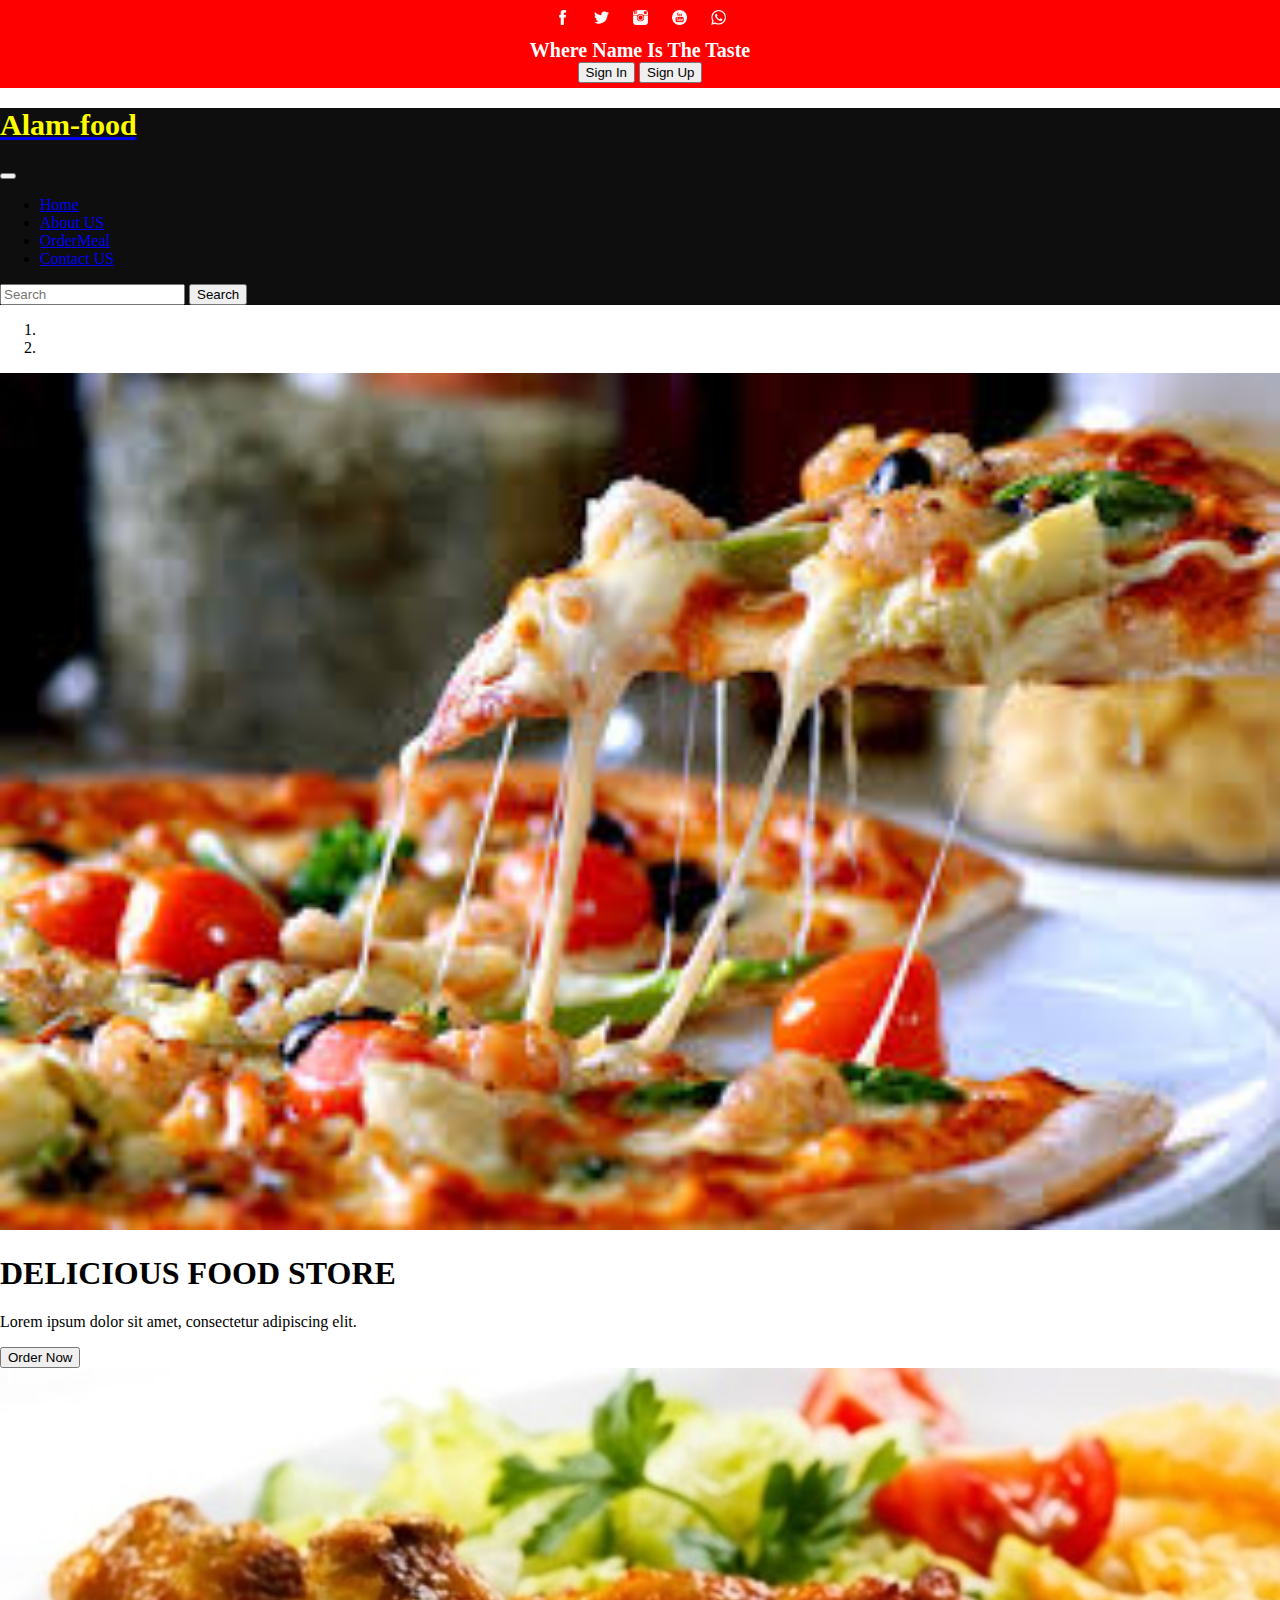
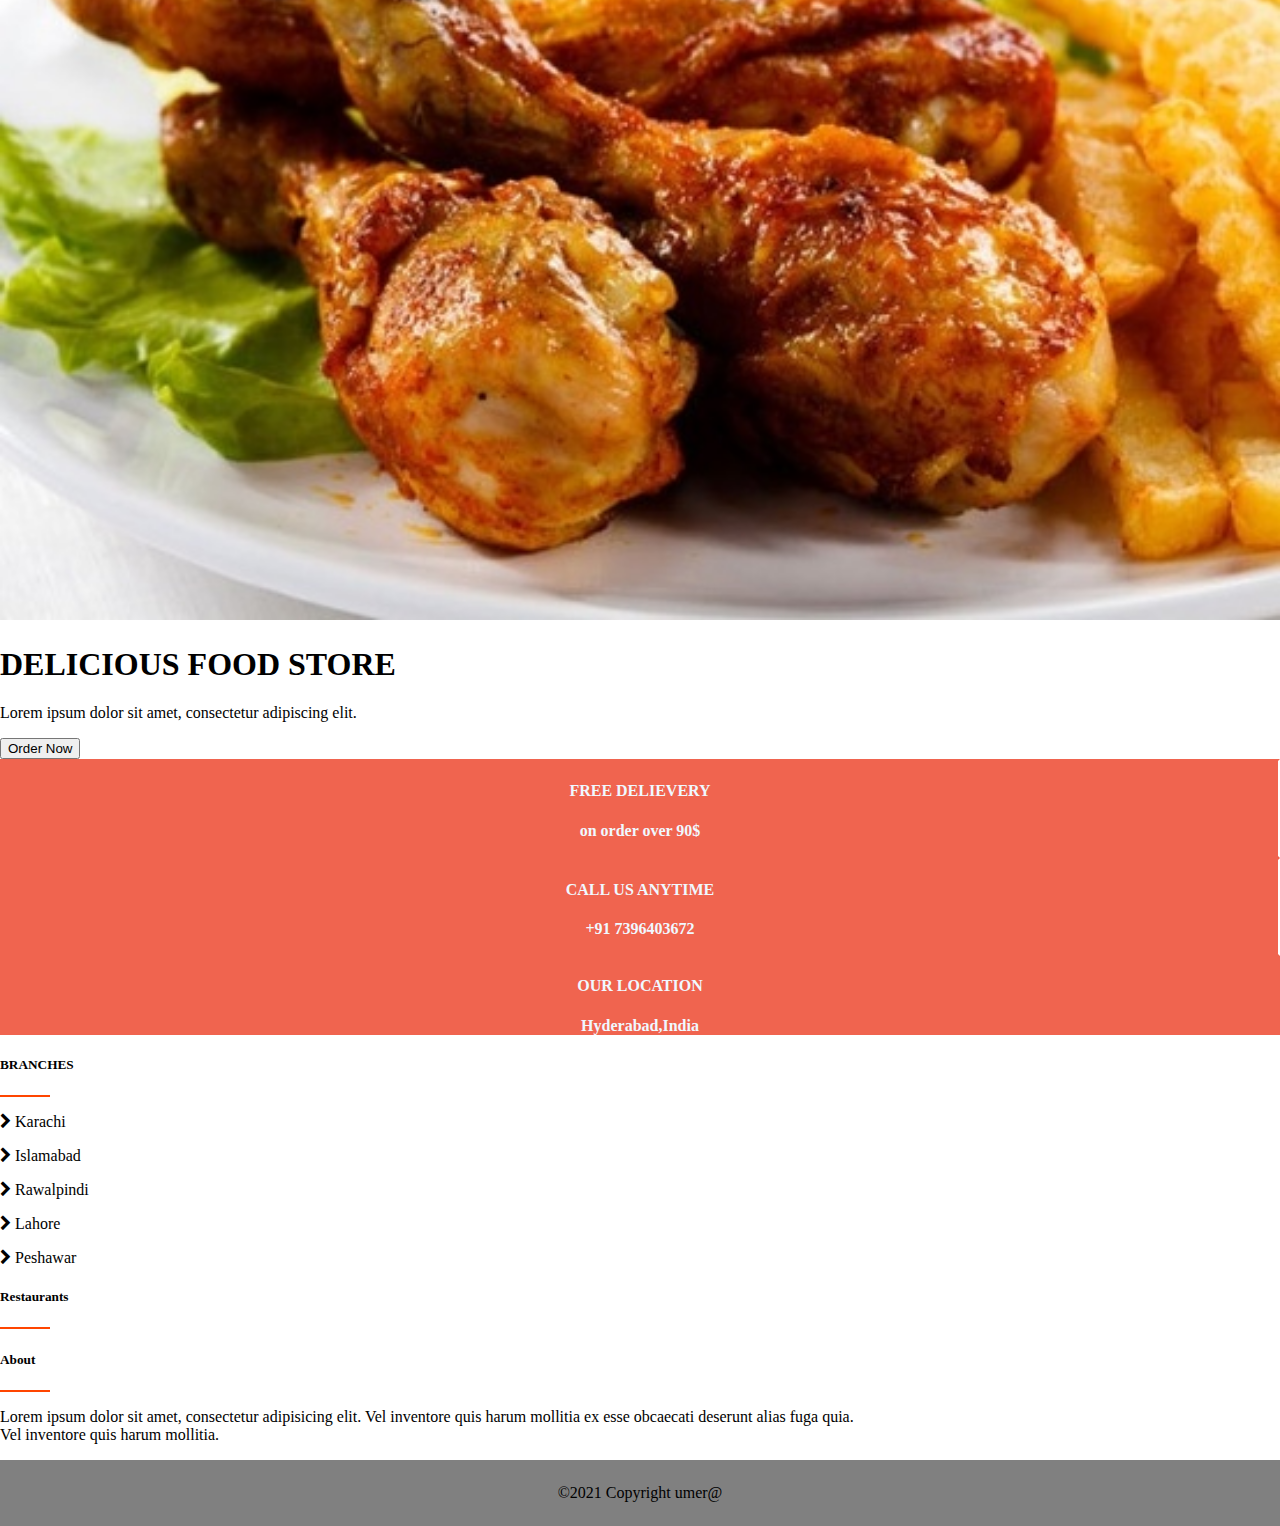
<file: index.html>
<!doctype html>
<html>

<head>
  <meta charset="utf-8">
  <meta name="viewport" content="width=device-width, initial-scale=1.0">
  <link rel="stylesheet" href="style.css">
  <link rel="icon" href="image/icon.ico">
  <link rel="stylesheet" href="https://stackpath.bootstrapcdn.com/bootstrap/4.5.0/css/bootstrap.min.css"
    integrity="sha384-9aIt2nRpC12Uk9gS9baDl411NQApFmC26EwAOH8WgZl5MYYxFfc+NcPb1dKGj7Sk" crossorigin="anonymous">
  <link rel="stylesheet" href="https://maxcdn.bootstrapcdn.com/font-awesome/4.7.0/css/font-awesome.min.css">
  <title>Alam-food</title>
</head>

<body>

  <!-- Header -->
  <div class="tbox">
    <div class="row">
      <div class="col-lg-3 col-md-3 col-12 ">
        <a href="https://www.facebook.com"><img class="top-icons" src="image/facebook.png" alt=""></a>
        <a href="https://twitter.com"><img class="top-icons" src="image/twitter.png" alt=""></a>
        <a href="https://www.instagram.com"><img class="top-icons" src="image/instagram.png" alt=""></a>
        <a href="https://www.youtube.com"><img class="top-icons" src="image/youtube.png" alt=""></a>
        <a href="web.whatsapp.com"><img class="top-icons" src="image/whatsapp.png" alt=""></a>
      </div>
      <div class="col-lg-6 col-md-6 col-12 mt-2 ml-0">
        <p class="slogan">Where Name Is The Taste</p>
      </div>
      <div class="col-lg-3 col-md-3 col-12 mt-2">
        <a href="signin.html"><button class="topbutton">Sign In</button></a>
        <a href="signup.html"><button class="topbutton">Sign Up</button></a>
      </div>
    </div>
  </div>


  <!-- NAVBAR -->
  <div class="container-fluid bg-black sticky-top">
    <nav class="container navbar navbar-expand-lg navbar-dark bg-black">
      <a href="index.html">
        <h1 class="brand">Alam-food</h1>
      </a>
      <button class="navbar-toggler" type="button" data-toggle="collapse" data-target="#navbarSupportedContent"
        aria-controls="navbarSupportedContent" aria-expanded="false" aria-label="Toggle navigation">
        <span class="navbar-toggler-icon"></span>
      </button>

      <div class="collapse navbar-collapse" id="navbarSupportedContent">
        <ul class="navbar-nav mr-auto">
          <li class="nav-item active">
            <a class="nav-link" href="#">Home <span class="sr-only">(current)</span></a>
          </li>
          <li class="nav-item">
            <a class="nav-link" href="about.html">About US</a>
          </li>
          <li class="nav-item">
            <a class="nav-link" href="order.html">OrderMeal</a>
          </li>
          <li class="nav-item">
            <a class="nav-link" href="signin.html">Contact US</a>
          </li>
        </ul>
        <form class="form-inline my-2 my-lg-0">
          <input class="form-control mr-sm-2" type="search" placeholder="Search" aria-label="Search">
          <button class="btn btn-outline-success my-2 my-sm-0" type="submit">Search</button>
        </form>
      </div>
    </nav>
  </div>


  <!-- IMAGE_SLIDER -->
  <div id="carouselExampleIndicators" class="carousel slide" data-ride="carousel">
    <ol class="carousel-indicators">
      <li data-target="#carouselExampleIndicators" data-slide-to="0" class="active"></li>
      <li data-target="#carouselExampleIndicators" data-slide-to="1"></li>
    </ol>
    <div class="carousel-inner">
      <div class="carousel-item active">
        <img class="d-block w-100" src="image/2.jpeg" alt="img1">
        <div class="carousel-caption d-none d-md-block">
          <h1 class="work">DELICIOUS FOOD STORE</h1>
          <p>Lorem ipsum dolor sit amet, consectetur adipiscing elit.</p>
          <button class="btn btn-info btn-lg">Order Now</button>
        </div>
      </div>
      <div class="carousel-item">
        <img class="d-block w-100" src="image/1.jpg" alt="Second slide">
        <div class="carousel-caption d-none d-md-block">
          <h1 class="work">DELICIOUS FOOD STORE</h1>
          <p>Lorem ipsum dolor sit amet, consectetur adipiscing elit.</p>
          <button class="btn btn-info btn-lg">Order Now</button>
        </div>
      </div>

    </div>
    <a class="carousel-control-prev" href="#carouselExampleIndicators" role="button" data-slide="prev">
      <span class="carousel-control-prev-icon" aria-hidden="true"></span>
      <span class="sr-only">Previous</span>
    </a>
    <a class="carousel-control-next" href="#carouselExampleIndicators" role="button" data-slide="next">
      <span class="carousel-control-next-icon" aria-hidden="true"></span>
      <span class="sr-only">Next</span>
    </a>
  </div>

  <!-- SERVICE -->
  <div class="container-fluid offer pt-3 pb-3 bg-orange d-none d-md-block">
    <div class="container">
      <div class="row">
        <div class="col-md-4 m-right">
          <h4>FREE DELIEVERY</h4>
          <p>on order over 90$</p>
        </div>
        <div class="col-md-4 m-right">
          <h4>CALL US ANYTIME</h4>
          <p>+91 7396403672</p>
        </div>
        <div class="col-md-4">
          <h4>OUR LOCATION</h4>
          <p>Hyderabad,India</p>
        </div>
      </div>
    </div>
  </div>
  <!-- FOOTER -->
  <footer>
    <div class="container-fluid pt-5 bg-secondary text-dark">
      <div class="container">
        <div class="row">
          <div class="col-md-4">
            <div class="row">
              <h5>BRANCHES</h5>
            </div>
            <div class="row mb-4">
              <div class="underline bg-dark" style="width: 50px"></div>
            </div>
            <p><i class="fa fa-chevron-right" aria-hidden="true"></i> Karachi</p>
            <p><i class="fa fa-chevron-right" aria-hidden="true"></i> Islamabad</p>
            <p><i class="fa fa-chevron-right" aria-hidden="true"></i> Rawalpindi</p>
            <p><i class="fa fa-chevron-right" aria-hidden="true"></i> Lahore</p>
            <p><i class="fa fa-chevron-right" aria-hidden="true"></i> Peshawar</p>
          </div>


          <div class="col-md-4">
            <div class="row">
              <h5>Restaurants</h5>
            </div>
            <div class="row mb-4">
              <div class="underline bg-dark" style="width: 50px"></div>
            </div>
            <div class="row">
              <div class="media">

              </div>
            </div>
            <div class="row">
              <div class="media">
              </div>
            </div>
          </div>


          <div class="col-md-4">
            <div class="row">
              <h5>About</h5>
            </div>
            <div class="row mb-4">
              <div class="underline bg-dark" style="width: 50px"></div>
            </div>
            <div class="row">
              <p>Lorem ipsum dolor sit amet, consectetur adipisicing elit. Vel inventore quis harum mollitia ex esse obcaecati deserunt alias fuga quia.<br>Vel inventore quis harum mollitia.</p>
            </div>
          </div>
  </footer>
  <div class="row copyright">
    <div class="col-lg-12 col-md-12 col-12">
      <p> ©2021 Copyright umer@</p>
    </div>
  </div>
  </div>


  <script src="https://code.jquery.com/jquery-3.2.1.slim.min.js"
    integrity="sha384-KJ3o2DKtIkvYIK3UENzmM7KCkRr/rE9/Qpg6aAZGJwFDMVNA/GpGFF93hXpG5KkN"
    crossorigin="anonymous"></script>
  <script src="https://cdnjs.cloudflare.com/ajax/libs/popper.js/1.12.9/umd/popper.min.js"
    integrity="sha384-ApNbgh9B+Y1QKtv3Rn7W3mgPxhU9K/ScQsAP7hUibX39j7fakFPskvXusvfa0b4Q"
    crossorigin="anonymous"></script>
  <script src="https://maxcdn.bootstrapcdn.com/bootstrap/4.0.0-beta.3/js/bootstrap.min.js"
    integrity="sha384-a5N7Y/aK3qNeh15eJKGWxsqtnX/wWdSZSKp+81YjTmS15nvnvxKHuzaWwXHDli+4"
    crossorigin="anonymous"></script>
</body>

</html>
</file>
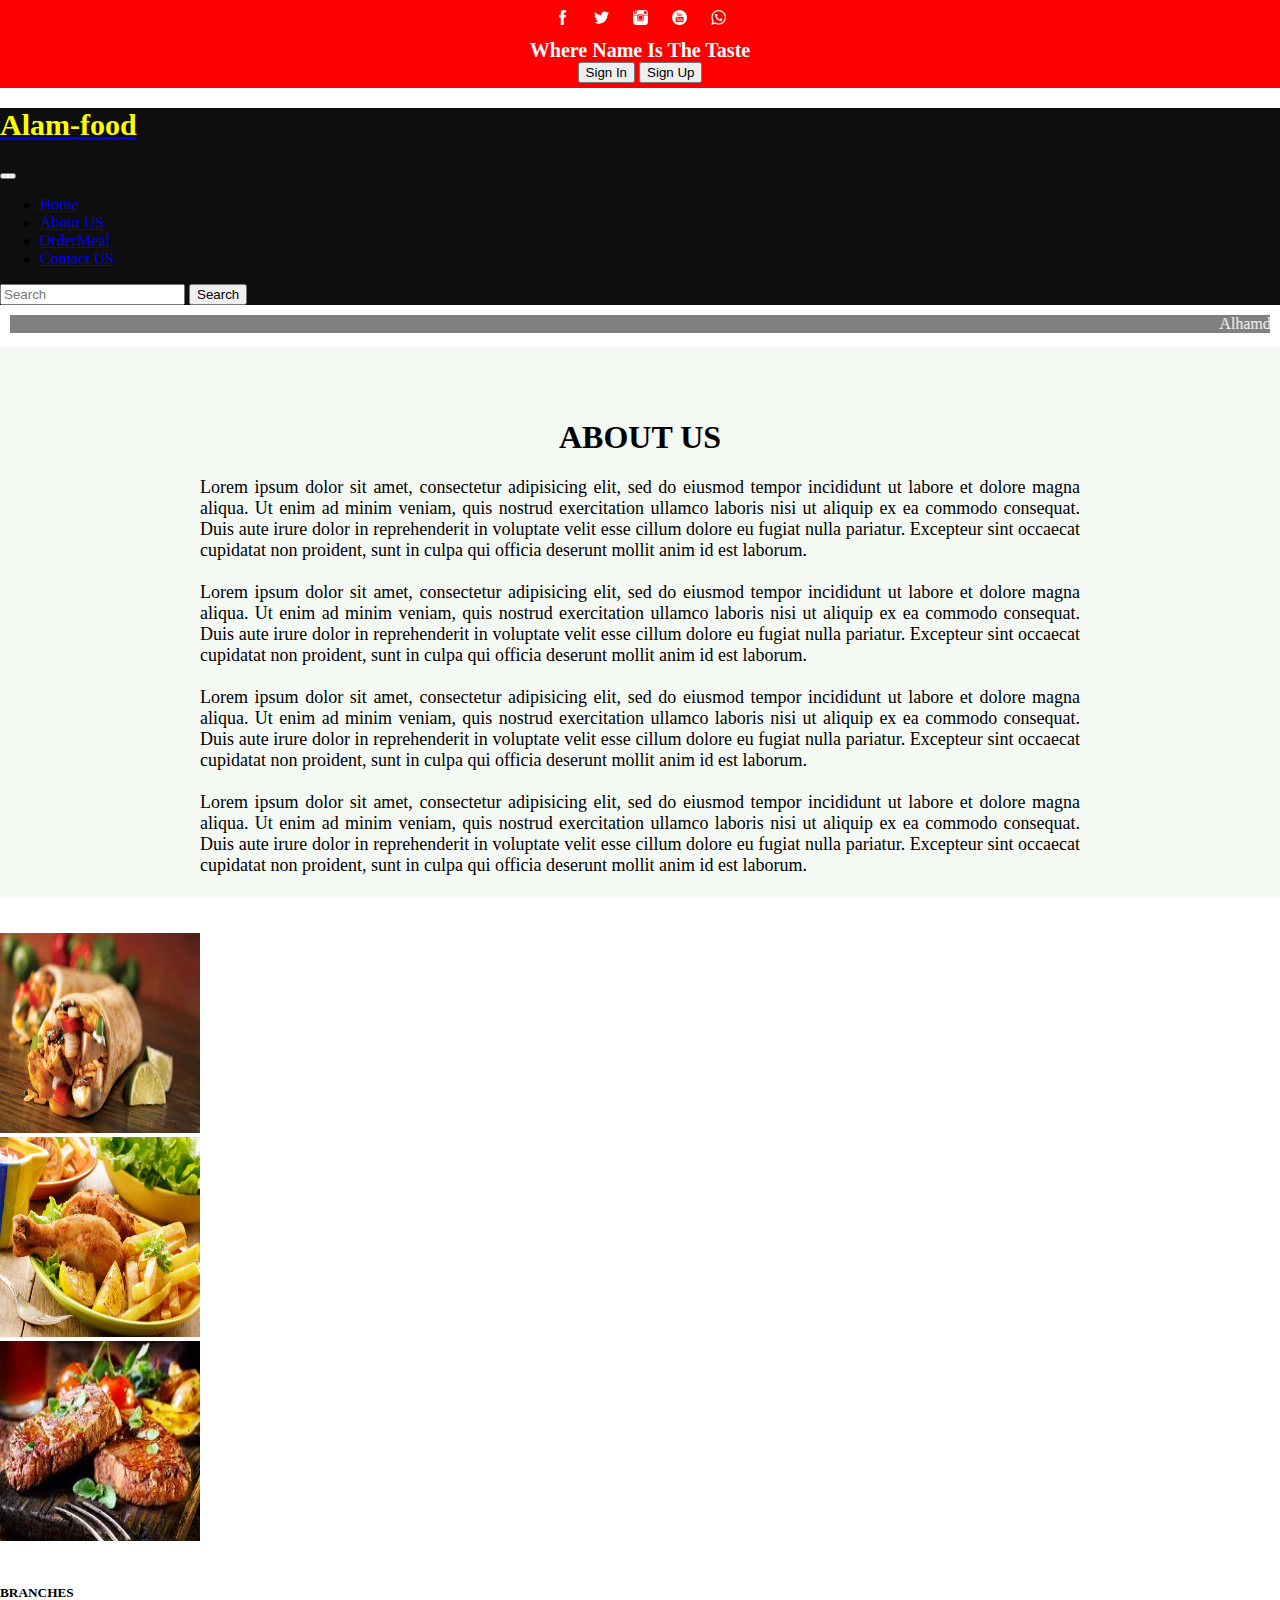
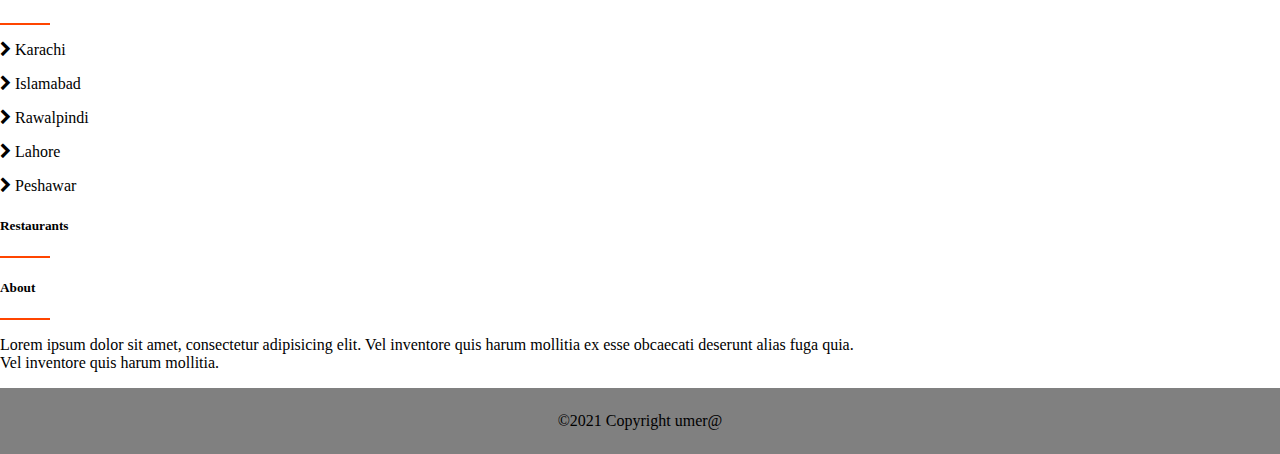
<file: about.html>
<!DOCTYPE html>
<html lang="en" dir="ltr">

<head>
  <meta charset="utf-8">
  <meta name="viewport" content="width=device-width, initial-scale=1.0">
  <title>alam-food-About</title>
  <link rel="icon" href="image/icon.ico">
  <link rel="stylesheet" href="style.css">
  <link rel="stylesheet" href="https://stackpath.bootstrapcdn.com/bootstrap/4.5.0/css/bootstrap.min.css" integrity="sha384-9aIt2nRpC12Uk9gS9baDl411NQApFmC26EwAOH8WgZl5MYYxFfc+NcPb1dKGj7Sk" crossorigin="anonymous">
  <link rel="stylesheet" href="https://maxcdn.bootstrapcdn.com/font-awesome/4.7.0/css/font-awesome.min.css">
</head>

<body>

  <!-- Header -->
  <div class="tbox">
    <div class="row">
      <div class="col-lg-3 col-md-3 col-12 ">
        <a href="https://www.facebook.com"><img class="top-icons" src="image/facebook.png" alt=""></a>
        <a href="https://twitter.com"><img class="top-icons" src="image/twitter.png" alt=""></a>
        <a href="https://www.instagram.com"><img class="top-icons" src="image/instagram.png" alt=""></a>
        <a href="https://www.youtube.com"><img class="top-icons" src="image/youtube.png" alt=""></a>
        <a href="web.whatsapp.com"><img class="top-icons" src="image/whatsapp.png" alt=""></a>
      </div>
      <div class="col-lg-6 col-md-6 col-12 mt-2 ml-0">
        <p class="slogan">Where Name Is The Taste</p>
      </div>
      <div class="col-lg-3 col-md-3 col-12 mt-2">
        <a href="signin.html"><button class="topbutton">Sign In</button></a>
        <a href="signup.html"><button class="topbutton">Sign Up</button></a>
      </div>
    </div>
  </div>

  <!-- NAVBAR -->
  <div class="container-fluid bg-black sticky-top">
    <nav class="container navbar navbar-expand-lg navbar-dark bg-black">
      <a href="index.html">
        <h1 class="brand">Alam-food</h1>
      </a>
      <button class="navbar-toggler" type="button" data-toggle="collapse" data-target="#navbarSupportedContent" aria-controls="navbarSupportedContent" aria-expanded="false" aria-label="Toggle navigation">
        <span class="navbar-toggler-icon"></span>
      </button>

      <div class="collapse navbar-collapse" id="navbarSupportedContent">
        <ul class="navbar-nav mr-auto">
          <li class="nav-item">
            <a class="nav-link" href="index.html">Home <span class="sr-only">(current)</span></a>
          </li>
          <li class="nav-item active">
            <a class="nav-link" href="about.html">About US</a>
          </li>
          <li class="nav-item">
            <a class="nav-link" href="order.html">OrderMeal</a>
          </li>
          <li class="nav-item">
            <a class="nav-link" href="signin.html">Contact US</a>
          </li>
        </ul>
        <form class="form-inline my-2 my-lg-0">
          <input class="form-control mr-sm-2" type="search" placeholder="Search" aria-label="Search">
          <button class="btn btn-outline-success my-2 my-sm-0" type="submit">Search</button>
        </form>
      </div>
    </nav>
  </div>

  <marquee class="home-box" behavior="" direction="">
    <font>Alhamdulillah Completed </font> PIAICNext Phase Admission in Islamabad And Faisalabad" . More Details <font>(News-2 Dated:15-05-2019)</font> Saylani Welfare Announced "Donation Application" . More Details <font>(News-3
      Dated:07-05-2019)</font> Alhamdulillah Saylani Organized 200+ Locations For Iftar And Sehri In This Holy Month . More Details <font>(News-4 Dated:08-03-2019)</font> Saylani Welfare Distributing Ration &amp; Clothes to affected people of
    Balochistan. More Details <font> (News-5 Dated:25-02-2019) </font> PIAIC Entrance Exam Merit Ranking List Announced. More Details <font>(News-6 Dated:23-02-2019) </font> President of Pakistan <font>(Dr. Arif Alvi) </font> Visited Saylani
    Welfare International Trust HeadOffice Karachi. More Details <i class="fab fa-donate"></i>
    <font> (News-7 Dated:19-02-2019) </font> Dr Jamil Ahmed <font>(Additional Inspector General of Police) </font>&amp; Atiqmir Visit Saylani Welfare International Trust, Saylani Mass I.T. Training. More Details

  </marquee>

  <!-- Introduction -->
  <div class="intro">
    <h1 style="color: black" class="headings">ABOUT US</h1>
    <div class="col-lg-12 col-md-12 col-12 pb-5 mx:0">
      <p class="content">Lorem ipsum dolor sit amet, consectetur adipisicing elit, sed do eiusmod tempor incididunt ut labore et dolore magna aliqua. Ut enim ad minim veniam, quis nostrud exercitation ullamco laboris nisi ut aliquip ex ea commodo consequat. Duis aute irure dolor in reprehenderit in voluptate velit esse cillum dolore eu fugiat nulla pariatur. Excepteur sint occaecat cupidatat non proident, sunt in culpa qui officia deserunt mollit anim id est laborum.
        <br><br>
        Lorem ipsum dolor sit amet, consectetur adipisicing elit, sed do eiusmod tempor incididunt ut labore et dolore magna aliqua. Ut enim ad minim veniam, quis nostrud exercitation ullamco laboris nisi ut aliquip ex ea commodo consequat. Duis aute irure dolor in reprehenderit in voluptate velit esse cillum dolore eu fugiat nulla pariatur. Excepteur sint occaecat cupidatat non proident, sunt in culpa qui officia deserunt mollit anim id est laborum.
        <br><br>
        Lorem ipsum dolor sit amet, consectetur adipisicing elit, sed do eiusmod tempor incididunt ut labore et dolore magna aliqua. Ut enim ad minim veniam, quis nostrud exercitation ullamco laboris nisi ut aliquip ex ea commodo consequat. Duis aute irure dolor in reprehenderit in voluptate velit esse cillum dolore eu fugiat nulla pariatur. Excepteur sint occaecat cupidatat non proident, sunt in culpa qui officia deserunt mollit anim id est laborum.
        <br><br>
        Lorem ipsum dolor sit amet, consectetur adipisicing elit, sed do eiusmod tempor incididunt ut labore et dolore magna aliqua. Ut enim ad minim veniam, quis nostrud exercitation ullamco laboris nisi ut aliquip ex ea commodo consequat. Duis aute irure dolor in reprehenderit in voluptate velit esse cillum dolore eu fugiat nulla pariatur. Excepteur sint occaecat cupidatat non proident, sunt in culpa qui officia deserunt mollit anim id est laborum.
        <br><br></p>
    </div>
  </div>
  <br><br>
  <div class="container text-center">
    <div class="row">
      <div class="col-lg-4 col-md-4 col-12">
        <img src="image/3.jpeg" alt="" width="200px" height="200px">
      </div>
      <div class="col-lg-4 col-md-4 col-12">
        <img src="image/4.jpg" alt="" width="200px" height="200px">
      </div>
      <div class="col-lg-4 col-md-4 col-12">
        <img src="image/5.jpeg" alt="" width="200px" height="200px">
      </div>
    </div>
  </div>
  <br>


  <!-- FOOTER -->
   <!-- FOOTER -->
   <footer>
    <div class="container-fluid pt-5 bg-secondary text-dark">
      <div class="container">
        <div class="row">
          <div class="col-md-4">
            <div class="row">
              <h5>BRANCHES</h5>
            </div>
            <div class="row mb-4">
              <div class="underline bg-dark" style="width: 50px"></div>
            </div>
            <p><i class="fa fa-chevron-right" aria-hidden="true"></i> Karachi</p>
            <p><i class="fa fa-chevron-right" aria-hidden="true"></i> Islamabad</p>
            <p><i class="fa fa-chevron-right" aria-hidden="true"></i> Rawalpindi</p>
            <p><i class="fa fa-chevron-right" aria-hidden="true"></i> Lahore</p>
            <p><i class="fa fa-chevron-right" aria-hidden="true"></i> Peshawar</p>
          </div>


          <div class="col-md-4">
            <div class="row">
              <h5>Restaurants</h5>
            </div>
            <div class="row mb-4">
              <div class="underline bg-dark" style="width: 50px"></div>
            </div>
            <div class="row">
              <div class="media">

              </div>
            </div>
            <div class="row">
              <div class="media">
              </div>
            </div>
          </div>


          <div class="col-md-4">
            <div class="row">
              <h5>About</h5>
            </div>
            <div class="row mb-4">
              <div class="underline bg-dark" style="width: 50px"></div>
            </div>
            <div class="row">
              <p>Lorem ipsum dolor sit amet, consectetur adipisicing elit. Vel inventore quis harum mollitia ex esse obcaecati deserunt alias fuga quia.<br>Vel inventore quis harum mollitia.</p>
            </div>
          </div>
  </footer>
  <div class="row copyright">
    <div class="col-lg-12 col-md-12 col-12">
      <p> ©2021 Copyright umer@</p>
    </div>
  </div>

  <script src="https://code.jquery.com/jquery-3.4.1.slim.min.js" integrity="sha384-J6qa4849blE2+poT4WnyKhv5vZF5SrPo0iEjwBvKU7imGFAV0wwj1yYfoRSJoZ+n" crossorigin="anonymous"></script>
  <script src="https://cdn.jsdelivr.net/npm/popper.js@1.16.0/dist/umd/popper.min.js" integrity="sha384-Q6E9RHvbIyZFJoft+2mJbHaEWldlvI9IOYy5n3zV9zzTtmI3UksdQRVvoxMfooAo" crossorigin="anonymous"></script>
  <script src="https://stackpath.bootstrapcdn.com/bootstrap/4.4.1/js/bootstrap.min.js" integrity="sha384-wfSDF2E50Y2D1uUdj0O3uMBJnjuUD4Ih7YwaYd1iqfktj0Uod8GCExl3Og8ifwB6" crossorigin="anonymous"></script>


</body>

</html>
</file>
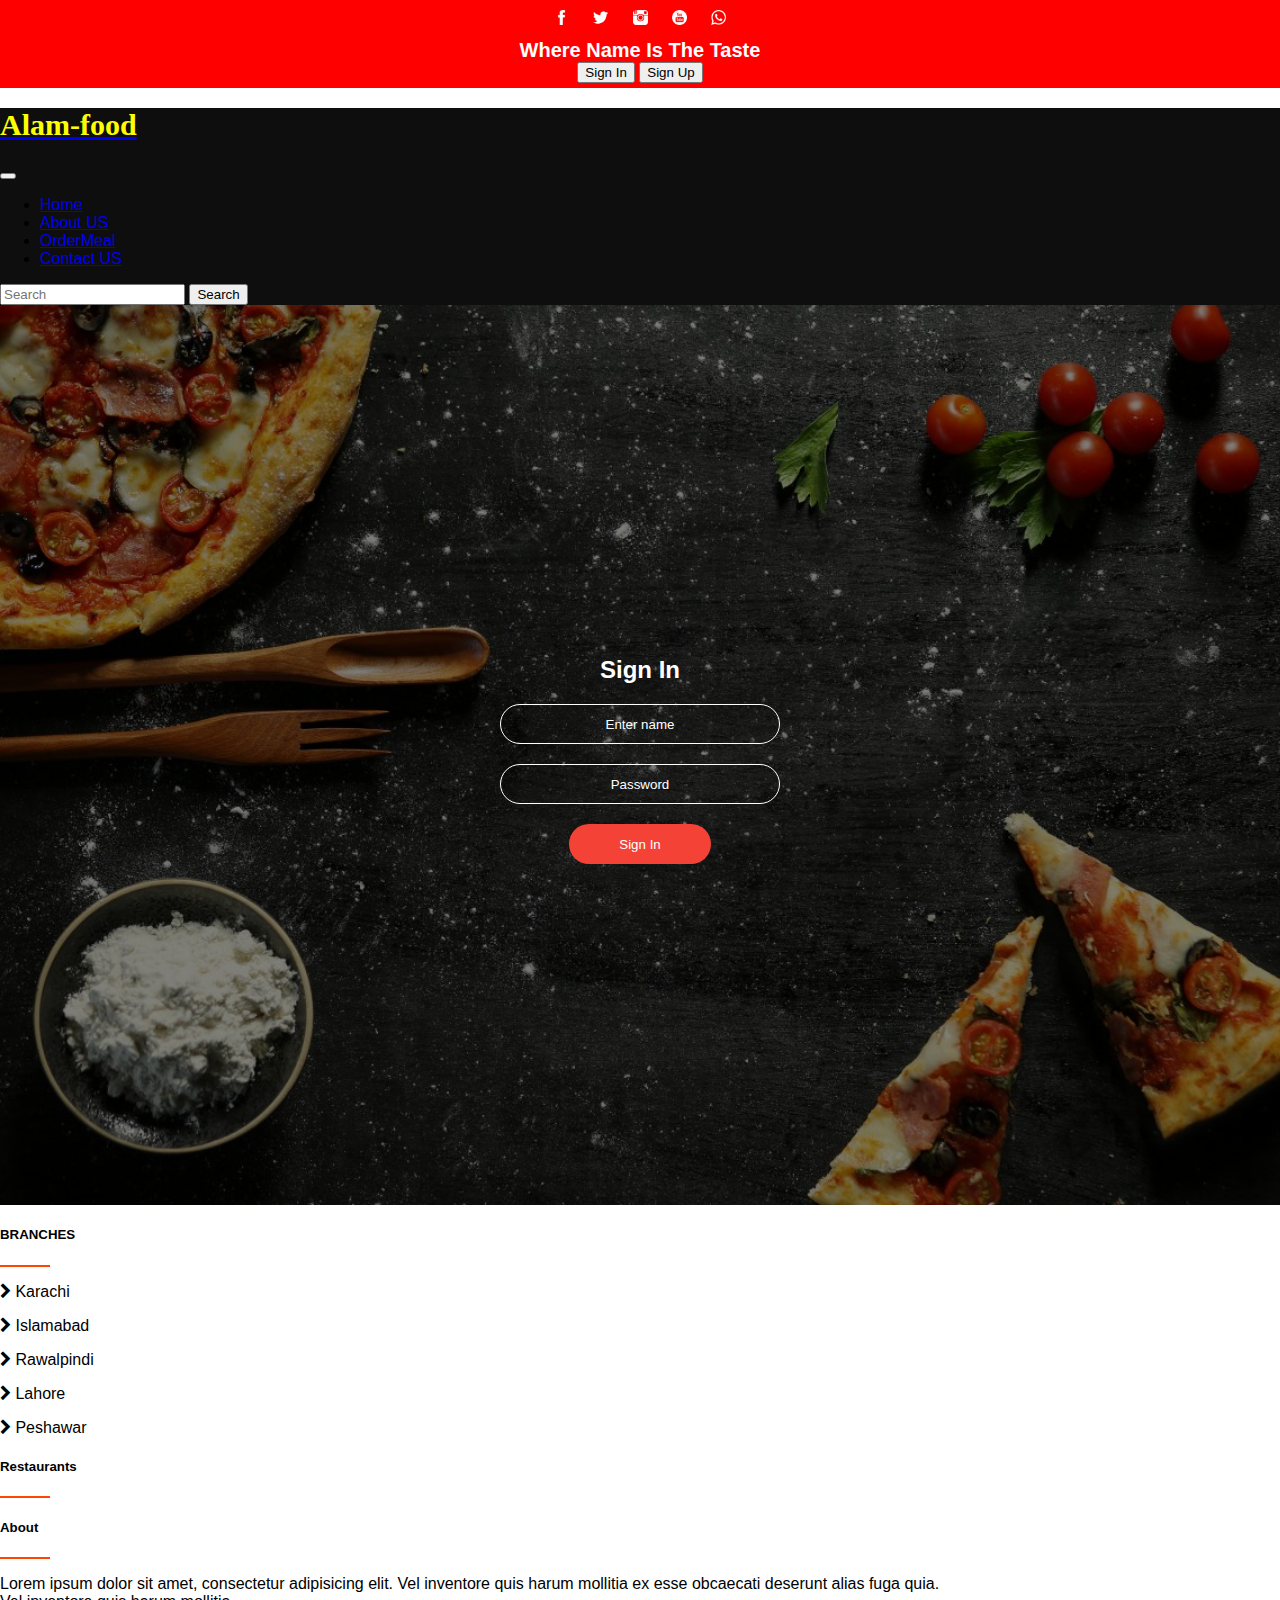
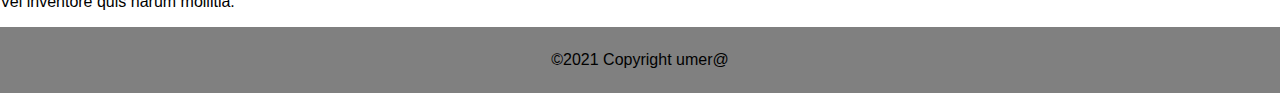
<file: signin.html>
<!doctype html>
<html>

<head>
  <meta charset="utf-8">
  <meta name="viewport" content="width=device-width, initial-scale=1.0">
  <link rel="stylesheet" href="style.css">
  <link rel="icon" href="image/icon.ico">
  <link rel="stylesheet" type="text/css" href="custom.css">
  <link rel="stylesheet" href="https://stackpath.bootstrapcdn.com/bootstrap/4.5.0/css/bootstrap.min.css" integrity="sha384-9aIt2nRpC12Uk9gS9baDl411NQApFmC26EwAOH8WgZl5MYYxFfc+NcPb1dKGj7Sk" crossorigin="anonymous">
  <link rel="stylesheet" href="https://maxcdn.bootstrapcdn.com/font-awesome/4.7.0/css/font-awesome.min.css">
  <title>Alam-food</title>
</head>

<body>

  <!-- Header -->
  <div class="tbox">
    <div class="row">
      <div class="col-lg-3 col-md-3 col-12 ">
        <a href="https://www.facebook.com"><img class="top-icons" src="image/facebook.png" alt=""></a>
        <a href="https://twitter.com"><img class="top-icons" src="image/twitter.png" alt=""></a>
        <a href="https://www.instagram.com"><img class="top-icons" src="image/instagram.png" alt=""></a>
        <a href="https://www.youtube.com"><img class="top-icons" src="image/youtube.png" alt=""></a>
        <a href="web.whatsapp.com"><img class="top-icons" src="image/whatsapp.png" alt=""></a>
      </div>
      <div class="col-lg-6 col-md-6 col-12 mt-2 ml-0">
        <p class="slogan">Where Name Is The Taste</p>
      </div>
      <div class="col-lg-3 col-md-3 col-12 mt-2">
        <a href="signin.html"><button class="topbutton">Sign In</button></a>
        <a href="signup.html"><button class="topbutton">Sign Up</button></a>
      </div>
    </div>
  </div>



  <div class="container-fluid bg-black sticky-top">
    <nav class="container navbar navbar-expand-lg navbar-dark bg-black">
      <a href="index.html">
        <h1 class="brand">Alam-food</h1>
      </a>
      <button class="navbar-toggler" type="button" data-toggle="collapse" data-target="#navbarSupportedContent" aria-controls="navbarSupportedContent" aria-expanded="false" aria-label="Toggle navigation">
        <span class="navbar-toggler-icon"></span>
      </button>

      <div class="collapse navbar-collapse" id="navbarSupportedContent">
        <ul class="navbar-nav mr-auto">
          <li class="nav-item">
            <a class="nav-link" href="index.html`">Home <span class="sr-only">(current)</span></a>
          </li>
          <li class="nav-item">
            <a class="nav-link" href="about.html">About US</a>
          </li>
          <li class="nav-item">
            <a class="nav-link" href="order.html">OrderMeal</a>
          </li>
          <li class="nav-item active">
            <a class="nav-link" href="signin.html">Contact US</a>
          </li>
        </ul>
        <form class="form-inline my-2 my-lg-0">
          <input class="form-control mr-sm-2" type="search" placeholder="Search" aria-label="Search">
          <button class="btn btn-outline-success my-2 my-sm-0" type="submit">Search</button>
        </form>
      </div>
    </nav>
  </div>



  <section class="login-page">
    <form>
      <div class="box">
        <div class="form-head">
          <h2>Sign In</h2>
        </div>
        <div class="form-body">
          <input type="text" placeholder="Enter name" />
          <input type="Password" placeholder="Password" />
        </div>
        <div class="form-footer">
          <button type="submit">Sign In</button>
        </div>
      </div>
    </form>
  </section>


  <!-- FOOTER -->
   <!-- FOOTER -->
   <footer>
    <div class="container-fluid pt-5 bg-secondary text-dark">
      <div class="container">
        <div class="row">
          <div class="col-md-4">
            <div class="row">
              <h5>BRANCHES</h5>
            </div>
            <div class="row mb-4">
              <div class="underline bg-dark" style="width: 50px"></div>
            </div>
            <p><i class="fa fa-chevron-right" aria-hidden="true"></i> Karachi</p>
            <p><i class="fa fa-chevron-right" aria-hidden="true"></i> Islamabad</p>
            <p><i class="fa fa-chevron-right" aria-hidden="true"></i> Rawalpindi</p>
            <p><i class="fa fa-chevron-right" aria-hidden="true"></i> Lahore</p>
            <p><i class="fa fa-chevron-right" aria-hidden="true"></i> Peshawar</p>
          </div>


          <div class="col-md-4">
            <div class="row">
              <h5>Restaurants</h5>
            </div>
            <div class="row mb-4">
              <div class="underline bg-dark" style="width: 50px"></div>
            </div>
            <div class="row">
              <div class="media">

              </div>
            </div>
            <div class="row">
              <div class="media">
              </div>
            </div>
          </div>


          <div class="col-md-4">
            <div class="row">
              <h5>About</h5>
            </div>
            <div class="row mb-4">
              <div class="underline bg-dark" style="width: 50px"></div>
            </div>
            <div class="row">
              <p>Lorem ipsum dolor sit amet, consectetur adipisicing elit. Vel inventore quis harum mollitia ex esse obcaecati deserunt alias fuga quia.<br>Vel inventore quis harum mollitia.</p>
            </div>
          </div>
  </footer>
  <div class="row copyright">
    <div class="col-lg-12 col-md-12 col-12">
      <p> ©2021 Copyright umer@</p>
    </div>
  </div>

</body>

</html>
</file>
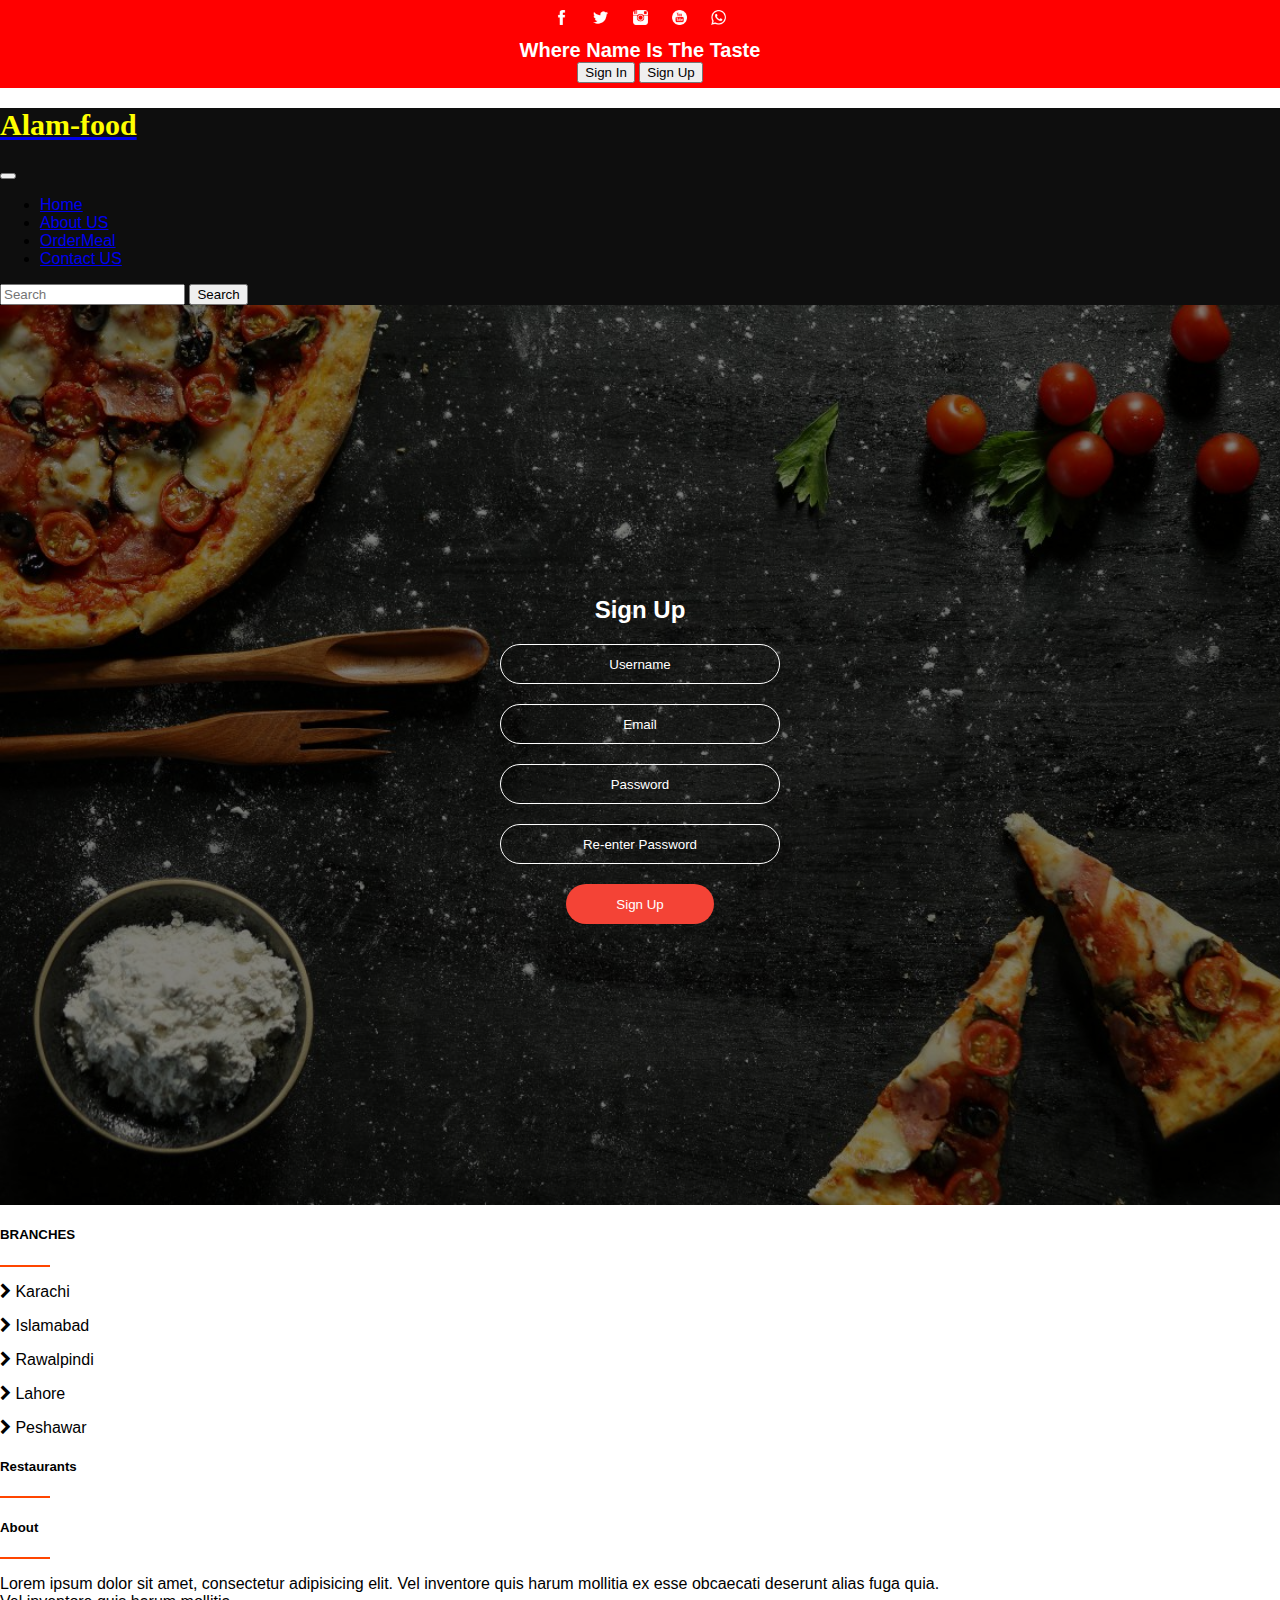
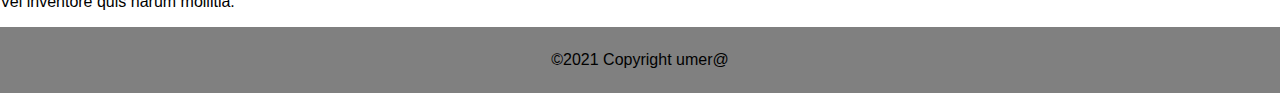
<file: signup.html>
<!doctype html>
<html>

<head>
  <meta charset="utf-8">
  <meta name="viewport" content="width=device-width, initial-scale=1.0">
  <link rel="icon" href="image/icon.ico">
  <link rel="stylesheet" href="style.css">
  <link rel="stylesheet" type="text/css" href="custom.css">
  <link rel="stylesheet" href="https://stackpath.bootstrapcdn.com/bootstrap/4.5.0/css/bootstrap.min.css" integrity="sha384-9aIt2nRpC12Uk9gS9baDl411NQApFmC26EwAOH8WgZl5MYYxFfc+NcPb1dKGj7Sk" crossorigin="anonymous">
  <link rel="stylesheet" href="https://maxcdn.bootstrapcdn.com/font-awesome/4.7.0/css/font-awesome.min.css">
  <title>Alam-food</title>
</head>

<body>

  <!-- Header -->
  <div class="tbox">
    <div class="row">
      <div class="col-lg-3 col-md-3 col-12 ">
        <a href="https://www.facebook.com"><img class="top-icons" src="image/facebook.png" alt=""></a>
        <a href="https://twitter.com"><img class="top-icons" src="image/twitter.png" alt=""></a>
        <a href="https://www.instagram.com"><img class="top-icons" src="image/instagram.png" alt=""></a>
        <a href="https://www.youtube.com"><img class="top-icons" src="image/youtube.png" alt=""></a>
        <a href="web.whatsapp.com"><img class="top-icons" src="image/whatsapp.png" alt=""></a>
      </div>
      <div class="col-lg-6 col-md-6 col-12 mt-2 ml-0">
        <p class="slogan">Where Name Is The Taste</p>
      </div>
      <div class="col-lg-3 col-md-3 col-12 mt-2">
        <a href="signin.html"><button class="topbutton">Sign In</button></a>
        <a href="signup.html"><button class="topbutton">Sign Up</button></a>
      </div>
    </div>
  </div>


  <!-- NAVBAR -->
  <div class="container-fluid bg-black sticky-top">
    <nav class="container navbar navbar-expand-lg navbar-dark bg-black">
      <a href="index.html">
        <h1 class="brand">Alam-food</h1>
      </a>
      <button class="navbar-toggler" type="button" data-toggle="collapse" data-target="#navbarSupportedContent" aria-controls="navbarSupportedContent" aria-expanded="false" aria-label="Toggle navigation">
        <span class="navbar-toggler-icon"></span>
      </button>

      <div class="collapse navbar-collapse" id="navbarSupportedContent">
        <ul class="navbar-nav mr-auto">
          <li class="nav-item">
            <a class="nav-link" href="index.html">Home <span class="sr-only">(current)</span></a>
          </li>
          <li class="nav-item">
            <a class="nav-link" href="about.html">About US</a>
          </li>
          <li class="nav-item">
            <a class="nav-link" href="order.html">OrderMeal</a>
          </li>
          <li class="nav-item">
            <a class="nav-link" href="signin.html">Contact US</a>
          </li>
        </ul>
        <form class="form-inline my-2 my-lg-0">
          <input class="form-control mr-sm-2" type="search" placeholder="Search" aria-label="Search">
          <button class="btn btn-outline-success my-2 my-sm-0" type="submit">Search</button>
        </form>
      </div>
    </nav>
  </div>

  <section class="login-page">
    <form>
      <div class="box">
        <div class="form-head">
          <h2>Sign Up</h2>
        </div>
        <div class="form-body">
          <input type="text" placeholder="Username" />
          <input type="text" placeholder="Email" />
          <input type="Password" placeholder="Password" />
          <input type="Password" placeholder="Re-enter Password" />
        </div>
        <div class="form-footer">
          <button type="submit">Sign Up</button>
        </div>
      </div>
    </form>
  </section>


  <!-- FOOTER -->
  <footer>
    <div class="container-fluid pt-5 bg-secondary text-dark">
      <div class="container">
        <div class="row">
          <div class="col-md-4">
            <div class="row">
              <h5>BRANCHES</h5>
            </div>
            <div class="row mb-4">
              <div class="underline bg-dark" style="width: 50px"></div>
            </div>
            <p><i class="fa fa-chevron-right" aria-hidden="true"></i> Karachi</p>
            <p><i class="fa fa-chevron-right" aria-hidden="true"></i> Islamabad</p>
            <p><i class="fa fa-chevron-right" aria-hidden="true"></i> Rawalpindi</p>
            <p><i class="fa fa-chevron-right" aria-hidden="true"></i> Lahore</p>
            <p><i class="fa fa-chevron-right" aria-hidden="true"></i> Peshawar</p>
          </div>


          <div class="col-md-4">
            <div class="row">
              <h5>Restaurants</h5>
            </div>
            <div class="row mb-4">
              <div class="underline bg-dark" style="width: 50px"></div>
            </div>
            <div class="row">
              <div class="media">

              </div>
            </div>
            <div class="row">
              <div class="media">
              </div>
            </div>
          </div>


          <div class="col-md-4">
            <div class="row">
              <h5>About</h5>
            </div>
            <div class="row mb-4">
              <div class="underline bg-dark" style="width: 50px"></div>
            </div>
            <div class="row">
              <p>Lorem ipsum dolor sit amet, consectetur adipisicing elit. Vel inventore quis harum mollitia ex esse obcaecati deserunt alias fuga quia.<br>Vel inventore quis harum mollitia.</p>
            </div>
          </div>
  </footer>
  <div class="row copyright">
    <div class="col-lg-12 col-md-12 col-12">
      <p> ©2021 Copyright umer@</p>
    </div>
  </div>
</body>

</html>
</file>
<file: style.css>
body {
  width: 100%;
  height: 100%;
  margin: 0px;
  padding: 0px;
  overflow-x: hidden;
}

.bg-black {
  background-color: rgba(14, 14, 14, 1.00)
}

.tbox {
  text-align: center;
  width: 100%;
  height: auto;
  background-color: red;
  padding-bottom: 5px;
}

.top-icons {
  text-align: right;
  width: 15px;
  margin: 10px 10px 10px 10px;
}

.carousel-caption {
  top: 200px;
}

.carousel-inner img {
  width: 100%;
  height: 100%;
}

.bg-orange {
  background-color: #f0644f;
  color: aliceblue;
  font-weight: 600;
  text-align: center
}

.brand {
  font-size: 30px;
  font-family: cursive;
  color: yellow;
  font-weight: bolder;
  animation: colorchange 1s infinite;
}

@keyframes colorchange {
  0% {
    color: rgb(255, 15, 15);
  }

  25% {
    color: rgb(224, 224, 224);
  }

  50% {
    color: rgb(15, 250, 74);
  }

  100% {
    color: rgb(0, 52, 209);
  }
}

.m-right {
  border: 2px solid #f0644f;
  border-right: 2px solid white;
}

.underline {
  width: 100px;
  height: 2px;
  background-color: orangered;
}

.bg-light-gray {
  background-color: rgba(111, 111, 111, 0.09)
}

.media img {
  max-width: 120px;
  height: 120px;
}

.underline-green {
  width: 70px;
  height: 2px;
  background-color: lawngreen
}

.underline-blue {
  width: 70px;
  height: 2px;
  background-color: mediumblue;
}

.underline-black {
  width: 70px;
  height: 2px;
  background-color: black;
}

.card-body {
  text-align: center;
}

.blog .media img {
  max-width: 200px;
  height: auto;
}

.cbox {
  background-color: #f41eff;
}

.slogan {
  color: white;
  text-align: center;
  font-size: 20px;
  margin: 0;
  font-weight: bolder;
  animation: colorchange 2s infinite;
}

@keyframes colorchange {
  0% {
    color: rgb(0, 102, 0);
  }

  25% {
   color: rgb(255, 34, 244);
  }

  50% {
     color: rgb(255, 0, 0);
  }

  100% {
    color: yellow;
  }
}

.work {
  font-weight: bolder;
  animation: colorchange 1s infinite;
}

@keyframes colorchange {
  0% {
    color: lightgreen;
  }

  25% {
    color: red;
  }

  50% {
    color: black;
  }

  100% {
    color: royalblue;
  }
}

.headings {
  font-weight: bolder;
}

.home-box {
  margin: 10px;
  background-color: grey;
  color: #fff;
}

.intro {
  background-color: #f4f9f4;
  padding-top: 50px;
  text-align: center;
  width: 100;
  height: auto;
}

.content {
  font-size: 18px;
  text-align: justify;
  margin: auto 200px;
}

@media (max-width:900px) {
  .content {
    margin: auto;
  }
}

.copyright {
  width: auto;
  height: auto;
  background-color: grey;
  text-align: center;
  padding: 8px;
}
</file>
<file: custom.css>
body {
  margin: 0;
  padding: 0;
  width: 100%;
  height: 100%;
  overflow-x: hidden;
  font-family: sans-serif;
}

* {
  box-sizing: border-box;
  outline: none !important;
}

.login-page {
  background-image: url('image/bg.jpg');
  background-size: cover;
  height: 100vh;
  position: relative;
}

.login-page:after {
  content: '';
  position: absolute;
  left: 0px;
  top: 0px;
  height: 100%;
  width: 100%;
  background-color: rgba(0, 0, 0, .5);
  z-index: 1;
}

.login-page .box {
  position: absolute;
  left: 50%;
  top: 50%;
  transform: translate(-50%, -50%);
  display: flex;
  flex-direction: column;
  width: 280px;
  z-index: 2;
}

.login-page .box .form-head h2 {
  text-align: center;
  margin: 10px 0px 20px;
  color: #ffffff;
}

.login-page .box .form-body {
  display: flex;
  flex-direction: column;
}

.login-page .box .form-body input {
  height: 40px;
  margin-bottom: 20px;
  border: 1px solid #ffffff;
  width: 100%;
  background-color: transparent;
  border-radius: 20px;
  text-align: center;
  color: #ffffff;
  transition: box-shadow .5s ease;
}

.login-page .box .form-body input:focus {
  box-shadow: 0px 0px 10px black;
}

.login-page .box .form-body input::placeholder {
  color: #ffffff;
}

.login-page .box .form-footer {
  text-align: center;
}

.login-page .box .form-footer button {
  height: 40px;
  border-radius: 20px;
  padding: 0px 50px;
  color: #ffffff;
  background-color: #f44336;
  border: none;
  cursor: pointer;
  transition: box-shadow .5s ease;
}

.login-page .box .form-footer button:hover {
  background-color: red;
}

.copyright {
  width: auto;
  height: auto;
  background-color: grey;
  text-align: center;
  padding: 8px;
}
</file>
